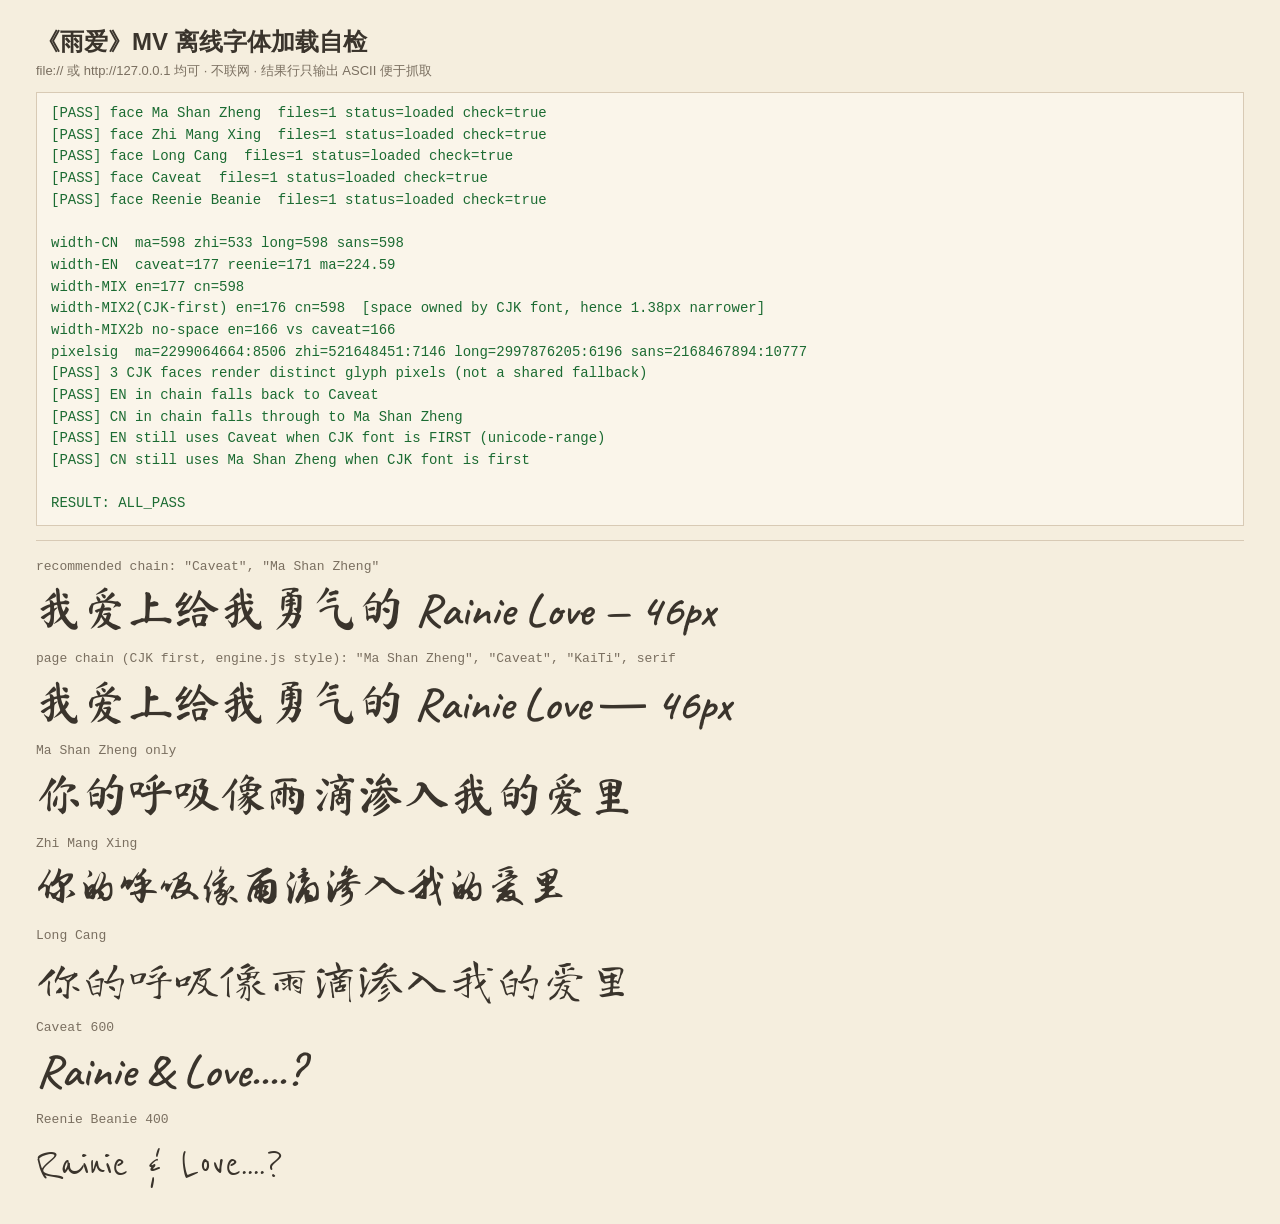
<file: fonts/preview.html>
<!doctype html>
<html lang="zh-CN">
<head>
<meta charset="utf-8">
<title>Yuai MV - offline font load self-test</title>
<link rel="stylesheet" href="./fonts.css">
<style>
  html, body { margin: 0; }
  body { background: #f5eede; color: #3a342c; padding: 26px 36px;
         font-family: "Microsoft YaHei", "PingFang SC", sans-serif; }
  h1 { font-size: 24px; margin: 0 0 4px; font-weight: 700; }
  .hint { font-size: 13px; color: #7a6f60; margin-bottom: 12px; }
  #result { font: 14px/1.55 Consolas, "Courier New", monospace; white-space: pre-wrap;
            background: #faf5ea; border: 1px solid #d8cab5; padding: 10px 14px; margin: 0 0 14px; }
  #result.ok { color: #1b6b32; }
  #result.bad { color: #a11; }
  .samples { border-top: 1px solid #d8cab5; padding-top: 10px; }
  .sample { font-size: 46px; line-height: 1.42; margin: 2px 0; }
  .tag { font: 13px/1.3 Consolas, monospace; color: #7a6f60; margin-top: 8px; }
  .rec   { font-family: "Caveat", "Ma Shan Zheng", "Microsoft YaHei", sans-serif; }
  .engine{ font-family: "Ma Shan Zheng", "Caveat", "KaiTi", serif; }  /* 页面实际写法：中文字体在前 */
  .cjk   { font-family: "Ma Shan Zheng", "Microsoft YaHei", sans-serif; }
  .zhi   { font-family: "Zhi Mang Xing", "Microsoft YaHei", sans-serif; }
  .long  { font-family: "Long Cang", "Microsoft YaHei", sans-serif; }
  .cav   { font-family: "Caveat", sans-serif; }
  .reen  { font-family: "Reenie Beanie", sans-serif; }
</style>
</head>
<body>
<h1>《雨爱》MV 离线字体加载自检</h1>
<div class="hint">file:// 或 http://127.0.0.1 均可 · 不联网 · 结果行只输出 ASCII 便于抓取</div>
<div id="result">pending</div>

<div class="samples">
  <div class="tag">recommended chain: "Caveat", "Ma Shan Zheng"</div>
  <div class="sample rec">我爱上给我勇气的 Rainie Love — 46px</div>
  <div class="tag">page chain (CJK first, engine.js style): "Ma Shan Zheng", "Caveat", "KaiTi", serif</div>
  <div class="sample engine">我爱上给我勇气的 Rainie Love — 46px</div>
  <div class="tag">Ma Shan Zheng only</div>
  <div class="sample cjk">你的呼吸像雨滴渗入我的爱里</div>
  <div class="tag">Zhi Mang Xing</div>
  <div class="sample zhi">你的呼吸像雨滴渗入我的爱里</div>
  <div class="tag">Long Cang</div>
  <div class="sample long">你的呼吸像雨滴渗入我的爱里</div>
  <div class="tag">Caveat 600</div>
  <div class="sample cav">Rainie &amp; Love....?</div>
  <div class="tag">Reenie Beanie 400</div>
  <div class="sample reen">Rainie &amp; Love....?</div>
</div>

<script>
(async function () {
  var lines = [];
  var CN = "你的呼吸像雨滴渗入我的爱里";
  var EN = "Rainie Love";
  var EN2 = "RainieLove";  // 无空格版本: 空格 U+0020 被故意划给中文字体(中文排版习惯), 用它验证字母归属
  function measure(font, text) {
    var ctx = document.createElement("canvas").getContext("2d");
    ctx.font = font;
    return Math.round(ctx.measureText(text).width * 100) / 100;
  }
  // 汉字是全角 1em, 三个手写体的"宽度"可能相同(Ma Shan Zheng 与 Long Cang 都是 1000/1000 em),
  // 所以用画布像素签名(轮廓哈希 + 墨点数)来证明"确实是各自的字形在渲染", 而不是同一个 fallback。
  function pixelSignature(font, text) {
    var c = document.createElement("canvas");
    c.width = 1000;
    c.height = 140;
    var ctx = c.getContext("2d");
    ctx.font = font;
    ctx.fillStyle = "#000";
    ctx.textBaseline = "top";
    ctx.fillText(text, 8, 8);
    var d = ctx.getImageData(0, 0, c.width, c.height).data;
    var h = 0;
    var ink = 0;
    for (var i = 0; i < d.length; i += 4) {
      var a = d[i + 3];
      if (a > 0) { ink++; }
      h = (h * 31 + a) >>> 0;
    }
    return h + ":" + ink;
  }
  var families = ["Ma Shan Zheng", "Zhi Mang Xing", "Long Cang", "Caveat", "Reenie Beanie"];
  var ok = true;
  if (document.fonts && document.fonts.ready) { await document.fonts.ready; }
  for (var i = 0; i < families.length; i++) {
    var f = families[i];
    var faces = [];
    try { faces = await document.fonts.load('46px "' + f + '"', CN + EN); } catch (e) { faces = []; }
    var loaded = faces.length > 0;
    for (var j = 0; j < faces.length; j++) { loaded = loaded && faces[j].status === "loaded"; }
    var chk = document.fonts.check('46px "' + f + '"', CN + EN);
    ok = ok && loaded && chk;
    lines.push((loaded && chk ? "[PASS] " : "[FAIL] ") + "face " + f +
               "  files=" + faces.length + " status=" + (loaded ? "loaded" : "not-loaded") +
               " check=" + chk);
  }
  var w = {
    cn_ma: measure('46px "Ma Shan Zheng"', CN),
    cn_zhi: measure('46px "Zhi Mang Xing"', CN),
    cn_long: measure('46px "Long Cang"', CN),
    cn_sans: measure('46px sans-serif', CN),
    en_cav: measure('46px "Caveat"', EN),
    en_reen: measure('46px "Reenie Beanie"', EN),
    en_ma: measure('46px "Ma Shan Zheng"', EN),
    mix_en: measure('46px "Caveat", "Ma Shan Zheng"', EN),
    mix_cn: measure('46px "Caveat", "Ma Shan Zheng"', CN),
    mix2_en: measure('46px "Ma Shan Zheng", "Caveat"', EN),
    mix2_cn: measure('46px "Ma Shan Zheng", "Caveat"', CN),
    en_cav_ns: measure('46px "Caveat"', EN2),
    mix2_en_ns: measure('46px "Ma Shan Zheng", "Caveat"', EN2)
  };
  var sig = {
    ma: pixelSignature('46px "Ma Shan Zheng"', CN),
    zhi: pixelSignature('46px "Zhi Mang Xing"', CN),
    long: pixelSignature('46px "Long Cang"', CN),
    sans: pixelSignature('46px sans-serif', CN)
  };
  lines.push("");
  lines.push("width-CN  ma=" + w.cn_ma + " zhi=" + w.cn_zhi + " long=" + w.cn_long + " sans=" + w.cn_sans);
  lines.push("width-EN  caveat=" + w.en_cav + " reenie=" + w.en_reen + " ma=" + w.en_ma);
  lines.push("width-MIX en=" + w.mix_en + " cn=" + w.mix_cn);
  lines.push("width-MIX2(CJK-first) en=" + w.mix2_en + " cn=" + w.mix2_cn +
             "  [space owned by CJK font, hence 1.38px narrower]");
  lines.push("width-MIX2b no-space en=" + w.mix2_en_ns + " vs caveat=" + w.en_cav_ns);
  lines.push("pixelsig  ma=" + sig.ma + " zhi=" + sig.zhi + " long=" + sig.long + " sans=" + sig.sans);
  var distinctCN = (new Set([sig.ma, sig.zhi, sig.long, sig.sans])).size === 4;
  var fallbackEN = Math.abs(w.mix_en - w.en_cav) < 0.6;
  var fallbackCN = Math.abs(w.mix_cn - w.cn_ma) < 0.6;
  var fallbackEN2 = Math.abs(w.mix2_en_ns - w.en_cav_ns) < 0.6;
  var fallbackCN2 = Math.abs(w.mix2_cn - w.cn_ma) < 0.6;
  ok = ok && distinctCN && fallbackEN && fallbackCN && fallbackEN2 && fallbackCN2;
  lines.push((distinctCN ? "[PASS] " : "[FAIL] ") + "3 CJK faces render distinct glyph pixels (not a shared fallback)");
  lines.push((fallbackEN ? "[PASS] " : "[FAIL] ") + "EN in chain falls back to Caveat");
  lines.push((fallbackCN ? "[PASS] " : "[FAIL] ") + "CN in chain falls through to Ma Shan Zheng");
  lines.push((fallbackEN2 ? "[PASS] " : "[FAIL] ") + "EN still uses Caveat when CJK font is FIRST (unicode-range)");
  lines.push((fallbackCN2 ? "[PASS] " : "[FAIL] ") + "CN still uses Ma Shan Zheng when CJK font is first");
  lines.push("");
  lines.push(ok ? "RESULT: ALL_PASS" : "RESULT: FAIL");
  var el = document.getElementById("result");
  el.className = ok ? "ok" : "bad";
  el.textContent = lines.join("\n");
  document.title = ok ? "FONT_CHECK_ALL_PASS" : "FONT_CHECK_FAIL";
})();
</script>
</body>
</html>
</file>
<file: fonts/fonts.css>
/* =============================================================================
   《雨爱》MV · 离线自托管手写字体表
   -----------------------------------------------------------------------------
   来源   : Google Fonts (github.com/google/fonts) — 全部 SIL Open Font License 1.1
   子集   : 字符集见 ./charset.txt (413 字符 = data/lyrics-source.txt 全部字符
            160 字 + 片名「雨爱」/ Rainie Love / 预览标注 / ASCII / 常用标点)
   体积   : woff2 合计 ≈ 409 KB；ttf 合计 ≈ 741 KB（仅 Pillow/本地工具备用）
   离线   : 渲染期不联网。所有 src 均为相对路径，file:// 与 http://localhost 均可用
   用法   : <link rel="stylesheet" href="fonts/fonts.css">
   -----------------------------------------------------------------------------
   推荐用法（详见 README.md）：

     混排（拉丁字体放链首，英文/数字用 Caveat、中文自动落到马善政）：
       .subtitle { font-family: "Caveat", "Ma Shan Zheng", "Microsoft YaHei", sans-serif; }

     纯中文（英文不参与混排）：
       .subtitle { font-family: "Ma Shan Zheng", "Microsoft YaHei", sans-serif; }

   ★ 中文字体的 @font-face 用 unicode-range 只声明 CJK 区（不含 ASCII），
     所以英文/数字无论链接顺序如何都一定会落到拉丁手写体 Caveat：
       "Ma Shan Zheng", "Caveat" 与 "Caveat", "Ma Shan Zheng" 两种写法效果一致。
   ============================================================================= */

/* 供页面直接引用的变量 */
:root {
  --sub-font: "Caveat", "Ma Shan Zheng", "Microsoft YaHei", "PingFang SC", sans-serif;
  --sub-font-cjk: "Ma Shan Zheng", "Microsoft YaHei", "PingFang SC", sans-serif;
  --sub-font-en: "Caveat";           /* 英文/数字（wght 600 静态实例） */
  --sub-font-fallback: "Microsoft YaHei", "PingFang SC", sans-serif;
}

/* --------------------------------------------------------------------------
   一、中文手写体（CJK 子集：413 字符全覆盖，已逐个 cmap + 渲染校验）
       unicode-range 故意不含 ASCII —— 英文/数字由拉丁手写体承担，见文件顶部说明
   -------------------------------------------------------------------------- */

/* 马善政 Ma Shan Zheng —— 硬笔楷书手写，结构清楚、可读性最佳
   推荐作为歌词正文（46px / 40px） */
@font-face {
  font-family: "Ma Shan Zheng";
  font-style: normal;
  font-weight: 400;
  font-display: block;
  unicode-range: U+0020, U+00D7, U+00F7, U+2014, U+2018-201D, U+2026,
                 U+3000-303F, U+3400-4DBF, U+4E00-9FFF, U+F900-FAFF, U+FE30-FE4F, U+FF00-FFEF;
  src: url("./MaShanZheng-subset.woff2") format("woff2"),
       url("./MaShanZheng-subset.ttf") format("truetype");
}

/* 龙藏 Long Cang —— 行楷，笔画偏细、略带连笔
   备用：片名/装饰字可用；正文 40px 以下不如 Ma Shan Zheng 稳 */
@font-face {
  font-family: "Long Cang";
  font-style: normal;
  font-weight: 400;
  font-display: block;
  unicode-range: U+0020, U+00D7, U+00F7, U+2014, U+2018-201D, U+2026,
                 U+3000-303F, U+3400-4DBF, U+4E00-9FFF, U+F900-FAFF, U+FE30-FE4F, U+FF00-FFEF;
  src: url("./LongCang-subset.woff2") format("woff2"),
       url("./LongCang-subset.ttf") format("truetype");
}

/* 志莽行书 Zhi Mang Xing —— 行书连笔较重，长句辨识成本高
   不建议用于正文；仅片名/章节标题等大字场景 */
@font-face {
  font-family: "Zhi Mang Xing";
  font-style: normal;
  font-weight: 400;
  font-display: block;
  unicode-range: U+0020, U+00D7, U+00F7, U+2014, U+2018-201D, U+2026,
                 U+3000-303F, U+3400-4DBF, U+4E00-9FFF, U+F900-FAFF, U+FE30-FE4F, U+FF00-FFEF;
  src: url("./ZhiMangXing-subset.woff2") format("woff2"),
       url("./ZhiMangXing-subset.ttf") format("truetype");
}

/* --------------------------------------------------------------------------
   二、拉丁手写体（ASCII 子集：英文 / 数字 / 标点；不写 unicode-range，覆盖其全部字形）
   -------------------------------------------------------------------------- */

/* Caveat —— 手写马克笔感，粗细均匀、与中文楷书手写最协调
   wght 600 静态实例（原始为 400–700 可变字体，已固定到 600 再子集化）
   用法上直接用 font-weight: 600 或继承（唯一字重，浏览器会用这一档） */
@font-face {
  font-family: "Caveat";
  font-style: normal;
  font-weight: 600;
  font-display: block;
  src: url("./Caveat-subset.woff2") format("woff2"),
       url("./Caveat-subset.ttf") format("truetype");
}

/* Reenie Beanie —— 更细更随意的记号笔手写体，Caveat 的备选
   Regular 400 */
@font-face {
  font-family: "Reenie Beanie";
  font-style: normal;
  font-weight: 400;
  font-display: block;
  src: url("./ReenieBeanie-subset.woff2") format("woff2"),
       url("./ReenieBeanie-subset.ttf") format("truetype");
}
</file>
